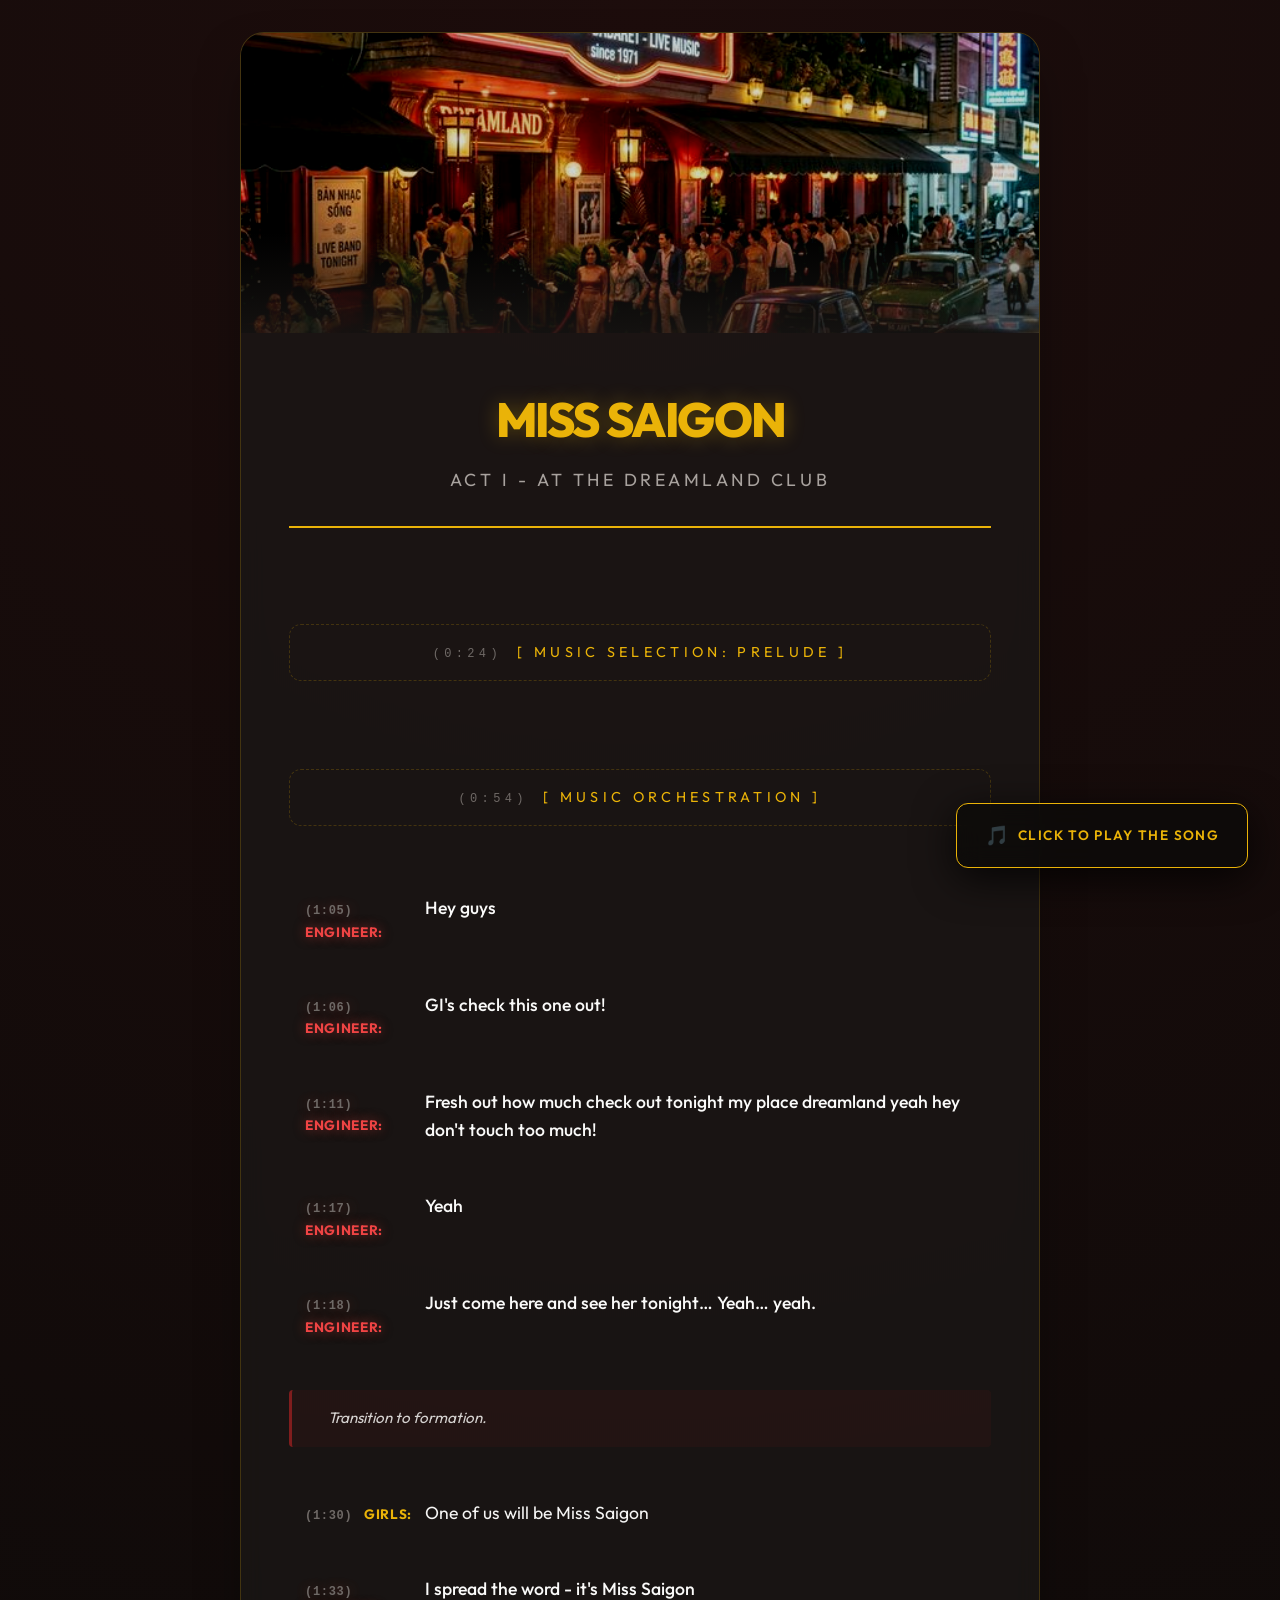
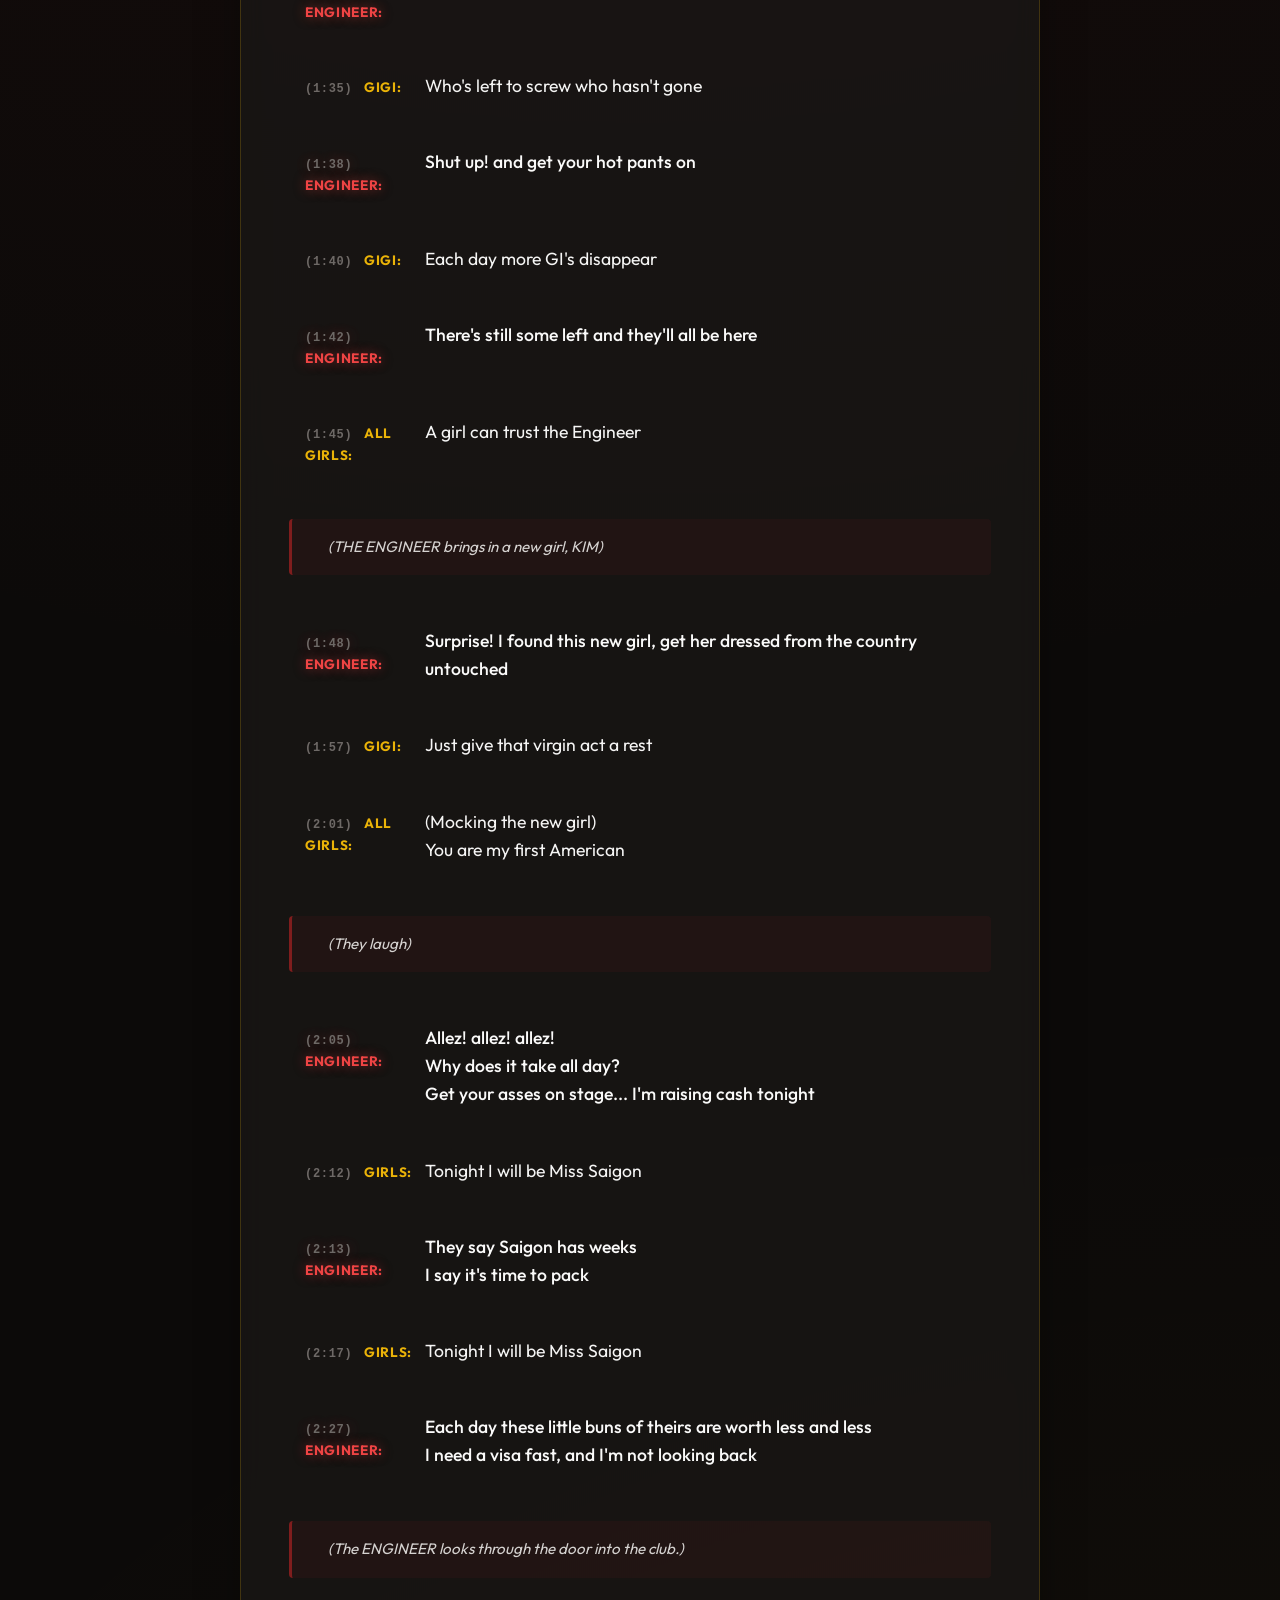
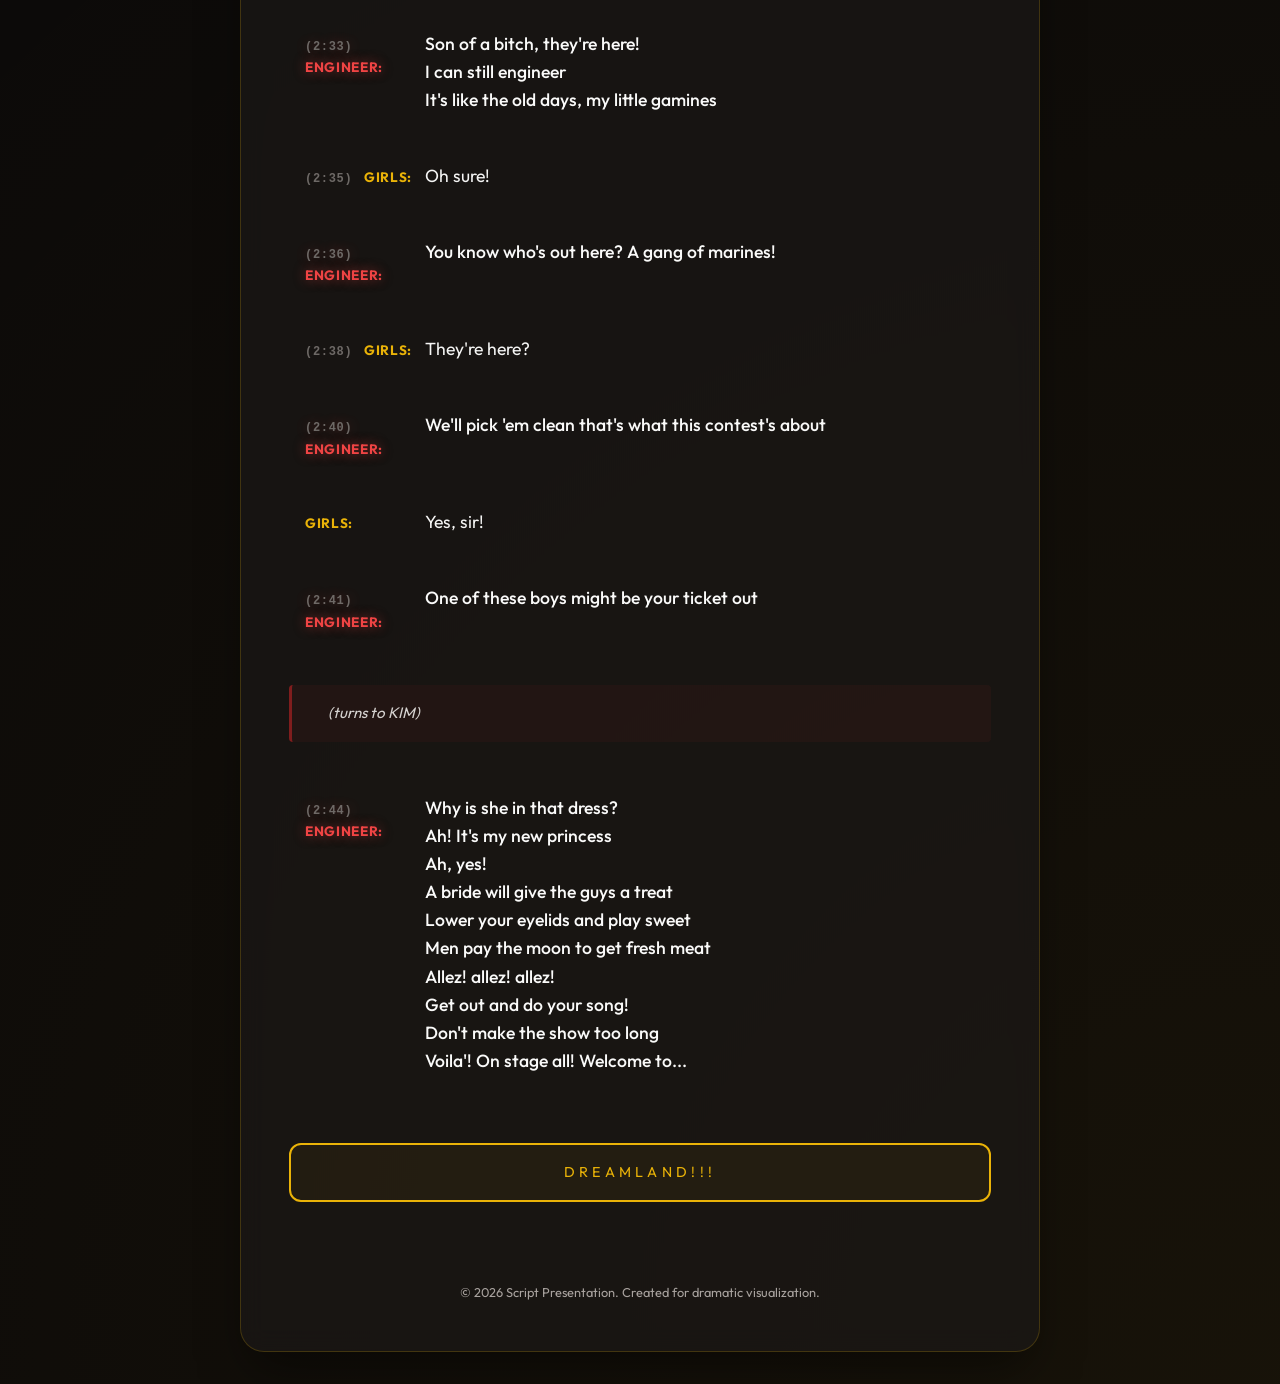
<file: index.html>
<!DOCTYPE html>
<html lang="en">
<head>
  <meta charset="UTF-8">
  <meta name="viewport" content="width=device-width, initial-scale=1.0">
  <title>Miss Saigon - Act I, Scene 1: Dreamland</title>
  <!-- SEO Best Practices -->
  <meta name="description" content="Transcript and script of Miss Saigon - Dreamland scene featuring the Engineer, Kim, and the Girls.">
  <link rel="preconnect" href="https://fonts.googleapis.com">
  <link rel="preconnect" href="https://fonts.gstatic.com" crossorigin>
  <link href="https://fonts.googleapis.com/css2?family=Outfit:wght@300;400;500;700;800&display=swap" rel="stylesheet">
  <link rel="stylesheet" href="miss-saigon.css">
</head>
<body>

  <!-- Background Audio (Autoplay-compliant setup) -->
  <audio id="bg-music" loop preload="auto" crossorigin="anonymous">
    <source src="misssaigon.mp3" type="audio/mpeg">
    <!-- Ensure the file is named misssaigon.mp3 (lowercase) for hosted environments -->
  </audio>

  <div id="audio-pill" class="audio-pill paused" onclick="startShow()">
    <!-- Initial Prompt -->
    <div id="play-prompt">
      <span class="music-icon">🎵</span> Click to play the song
    </div>

    <!-- Top Row: Play/Pause, Timeline, and Timestamp -->
    <div class="pill-top pill-hidden">
      <button id="audio-toggle" title="Play/Pause">
        <span id="play-pause-icon" class="play-pause-icon play-state"></span>
      </button>
      <input type="range" id="timeline" min="0" value="0" step="0.1">
      <span id="current-time" class="timestamp-display">0:00 / 0:00</span>
    </div>

    <!-- Bottom Row: Other Controls -->
    <div class="pill-bottom pill-hidden">
      <div class="scroll-toggle">
        <input type="checkbox" id="auto-scroll-toggle" checked>
        <label for="auto-scroll-toggle">Auto-Scroll</label>
      </div>
      <div class="audio-controls-extra">
        <select id="speed-select" class="speed-select" title="Playback Speed">
          <option value="0.5">0.5x</option>
          <option value="0.75">0.75x</option>
          <option value="1" selected>1.0x</option>
          <option value="1.25">1.25x</option>
          <option value="1.5">1.5x</option>
          <option value="2">2.0x</option>
        </select>
      </div>
    </div>
  </div>

  <div class="container">
    <div class="banner">
      <img src="dreamland_club_neon_1774584180993.png" alt="Dreamland Club Neon Sign" id="dreamland-banner-img">
    </div>
    <header>
      <h1 id="main-title">MISS SAIGON</h1>
      <p class="subtitle">Act I - At the Dreamland Club</p>
    </header>

    <main class="script-section">
      
      <!-- Prelude -->
      <div class="music-entry" id="music-0-24">
        <span class="timestamp">(0:24)</span> [ Music Selection: Prelude ]
      </div>

      <div class="music-entry" id="music-0-54">
        <span class="timestamp">(0:54)</span> [ Music Orchestration ]
      </div>

      <!-- Dialogue Block 1 -->
      <article class="line engineer" id="line-1-05">
        <span class="speaker"><span class="timestamp">(1:05)</span> Engineer:</span>
        <span class="dialogue">Hey guys</span>
      </article>

      <article class="line engineer" id="line-1-06">
        <span class="speaker"><span class="timestamp">(1:06)</span> Engineer:</span>
        <span class="dialogue">GI's check this one out!</span>
      </article>

      <article class="line engineer" id="line-1-11">
        <span class="speaker"><span class="timestamp">(1:11)</span> Engineer:</span>
        <span class="dialogue">Fresh out how much check out tonight my place dreamland yeah hey don't touch too much!</span>
      </article>

      <article class="line engineer" id="line-1-17">
        <span class="speaker"><span class="timestamp">(1:17)</span> Engineer:</span>
        <span class="dialogue">Yeah</span>
      </article>

      <article class="line engineer" id="line-1-18">
        <span class="speaker"><span class="timestamp">(1:18)</span> Engineer:</span>
        <span class="dialogue">Just come here and see her tonight… Yeah… yeah.</span>
      </article>

      <!-- Stage Direction -->
      <div class="stage-direction" id="sd-transition">
        Transition to formation.
      </div>

      <!-- Scene Development -->
      <article class="line" id="line-1-30">
        <span class="speaker"><span class="timestamp">(1:30)</span> GIRLS:</span>
        <span class="dialogue">One of us will be Miss Saigon</span>
      </article>

      <article class="line engineer" id="line-1-33">
        <span class="speaker"><span class="timestamp">(1:33)</span> ENGINEER:</span>
        <span class="dialogue">I spread the word - it's Miss Saigon</span>
      </article>

      <article class="line" id="line-1-35">
        <span class="speaker"><span class="timestamp">(1:35)</span> GIGI:</span>
        <span class="dialogue">Who's left to screw who hasn't gone</span>
      </article>

      <article class="line engineer" id="line-1-38">
        <span class="speaker"><span class="timestamp">(1:38)</span> ENGINEER:</span>
        <span class="dialogue">Shut up! and get your hot pants on</span>
      </article>

      <article class="line" id="line-1-40">
        <span class="speaker"><span class="timestamp">(1:40)</span> GIGI:</span>
        <span class="dialogue">Each day more GI's disappear</span>
      </article>

      <article class="line engineer" id="line-1-42">
        <span class="speaker"><span class="timestamp">(1:42)</span> ENGINEER:</span>
        <span class="dialogue">There's still some left and they'll all be here</span>
      </article>

      <article class="line" id="line-1-45">
        <span class="speaker"><span class="timestamp">(1:45)</span> ALL GIRLS:</span>
        <span class="dialogue">A girl can trust the Engineer</span>
      </article>

      <!-- Stage Direction -->
      <div class="stage-direction" id="sd-kim-intro">
        (THE ENGINEER brings in a new girl, KIM)
      </div>

      <article class="line engineer" id="line-1-48">
        <span class="speaker"><span class="timestamp">(1:48)</span> ENGINEER:</span>
        <span class="dialogue">Surprise! I found this new girl, get her dressed from the country untouched</span>
      </article>

      <article class="line" id="line-1-57">
        <span class="speaker"><span class="timestamp">(1:57)</span> GIGI:</span>
        <span class="dialogue">Just give that virgin act a rest</span>
      </article>

      <article class="line" id="line-2-01">
        <span class="speaker"><span class="timestamp">(2:01)</span> ALL GIRLS:</span>
        <span class="dialogue">(Mocking the new girl)<br>You are my first American</span>
      </article>

      <div class="stage-direction" id="sd-girls-laugh">
        (They laugh)
      </div>

      <article class="line engineer" id="line-2-05">
        <span class="speaker"><span class="timestamp">(2:05)</span> ENGINEER:</span>
        <span class="dialogue">Allez! allez! allez!<br>Why does it take all day?<br>Get your asses on stage... I'm raising cash tonight</span>
      </article>

      <article class="line" id="line-2-12">
        <span class="speaker"><span class="timestamp">(2:12)</span> GIRLS:</span>
        <span class="dialogue">Tonight I will be Miss Saigon</span>
      </article>

      <article class="line engineer" id="line-2-13">
        <span class="speaker"><span class="timestamp">(2:13)</span> ENGINEER:</span>
        <span class="dialogue">They say Saigon has weeks<br>I say it's time to pack</span>
      </article>

      <article class="line" id="line-2-17">
        <span class="speaker"><span class="timestamp">(2:17)</span> GIRLS:</span>
        <span class="dialogue">Tonight I will be Miss Saigon</span>
      </article>

      <article class="line engineer" id="line-2-27">
        <span class="speaker"><span class="timestamp">(2:27)</span> ENGINEER: </span>
        <span class="dialogue">Each day these little buns of theirs are worth less and less<br>I need a visa fast, and I'm not looking back</span>
      </article>

      <div class="stage-direction" id="sd-engineer-door">
        (The ENGINEER looks through the door into the club.)
      </div>

      <article class="line engineer" id="line-2-33">
        <span class="speaker"><span class="timestamp">(2:33)</span> ENGINEER:</span>
        <span class="dialogue">Son of a bitch, they're here!<br>I can still engineer<br>It's like the old days, my little gamines</span>
      </article>

      <article class="line" id="line-2-35">
        <span class="speaker"><span class="timestamp">(2:35)</span> GIRLS:</span>
        <span class="dialogue">Oh sure!</span>
      </article>

      <article class="line engineer" id="line-2-36">
        <span class="speaker"><span class="timestamp">(2:36)</span> ENGINEER:</span>
        <span class="dialogue">You know who's out here? A gang of marines!</span>
      </article>

      <article class="line" id="line-2-38">
        <span class="speaker"><span class="timestamp">(2:38)</span> GIRLS:</span>
        <span class="dialogue">They're here?</span>
      </article>

      <article class="line engineer" id="line-2-40-1">
        <span class="speaker"><span class="timestamp">(2:40)</span> ENGINEER:</span>
        <span class="dialogue">We'll pick 'em clean that's what this contest's about</span>
      </article>

      <article class="line" id="line-2-40-2">
        <span class="speaker">GIRLS:</span>
        <span class="dialogue">Yes, sir!</span>
      </article>

      <article class="line engineer" id="line-2-41">
        <span class="speaker"><span class="timestamp">(2:41)</span> ENGINEER:</span>
        <span class="dialogue">One of these boys might be your ticket out</span>
      </article>

      <div class="stage-direction" id="sd-engineer-kim">
        (turns to KIM)
      </div>

      <article class="line engineer" id="line-2-44">
        <span class="speaker"><span class="timestamp">(2:44)</span> ENGINEER:</span>
        <span class="dialogue">
          Why is she in that dress?<br>
          Ah! It's my new princess<br>
          Ah, yes!<br>
          A bride will give the guys a treat<br>
          Lower your eyelids and play sweet<br>
          Men pay the moon to get fresh meat<br>
          Allez! allez! allez!<br>
          Get out and do your song!<br>
          Don't make the show too long<br>
          Voila'! On stage all! Welcome to...
        </span>
      </article>

      <div class="music-entry" id="dreamland-banner" style="border: 2px solid var(--accent-gold); background: rgba(234, 179, 8, 0.05);">
        DREAMLAND!!!
      </div>

    </main>
    <footer style="text-align: center; margin-top: 3rem; color: var(--text-muted); font-size: 0.8rem;">
      <p>&copy; 2026 Script Presentation. Created for dramatic visualization.</p>
    </footer>
  </div>

  <script>
    const audio = document.getElementById('bg-music');
    const pill = document.getElementById('audio-pill');
    const playPrompt = document.getElementById('play-prompt');
    const pillTop = document.querySelector('.pill-top');
    const pillBottom = document.querySelector('.pill-bottom');
    const btn = document.getElementById('audio-toggle');
    const playPauseIcon = document.getElementById('play-pause-icon');
    const timeline = document.getElementById('timeline');
    const autoScrollToggle = document.getElementById('auto-scroll-toggle');
    const currentTimeDisplay = document.getElementById('current-time');
    const speedSelect = document.getElementById('speed-select');
    let hasPlayed = false;

    // Time-based map for synchronization
    const syncData = [
      { time: 24, id: 'music-0-24' },
      { time: 54, id: 'music-0-54' },
      { time: 65, id: 'line-1-05' },
      { time: 66, id: 'line-1-06' },
      { time: 71, id: 'line-1-11' },
      { time: 77, id: 'line-1-17' },
      { time: 78, id: 'line-1-18' },
      { time: 90, id: 'line-1-30' },
      { time: 93, id: 'line-1-33' },
      { time: 95, id: 'line-1-35' },
      { time: 98, id: 'line-1-38' },
      { time: 100, id: 'line-1-40' },
      { time: 102, id: 'line-1-42' },
      { time: 105, id: 'line-1-45' },
      { time: 108, id: 'line-1-48' },
      { time: 117, id: 'line-1-57' },
      { time: 121, id: 'line-2-01' },
      { time: 125, id: 'line-2-05' },
      { time: 132, id: 'line-2-12' },
      { time: 133, id: 'line-2-13' },
      { time: 137, id: 'line-2-17' },
      { time: 147, id: 'line-2-27' },
      { time: 153, id: 'line-2-33' },
      { time: 155, id: 'line-2-35' },
      { time: 156, id: 'line-2-36' },
      { time: 158, id: 'line-2-38' },
      { time: 160, id: 'line-2-40-1' },
      { time: 161, id: 'line-2-41' },
      { time: 164, id: 'line-2-44' }
    ];

    let lastId = null;

    const updatePlayPauseUI = () => {
      if (audio.paused) {
        playPauseIcon.classList.add('play-state');
        playPauseIcon.classList.remove('pause-state');
        pill.classList.add('paused');
      } else {
        playPauseIcon.classList.add('pause-state');
        playPauseIcon.classList.remove('play-state');
        pill.classList.remove('paused');
      }
    };

    const startShow = () => {
      if (!hasPlayed) {
        // iOS/Safari robustness: Play must be called directly in the stack
        const playPromise = audio.play();
        if (playPromise !== undefined) {
          playPromise.then(() => {
            console.log("Playback started successfully");
          }).catch(error => {
            console.error("Playback failed:", error);
            // On iOS, if audio/mpeg fails, it might be due to a missing file or codec
          });
        }

        hasPlayed = true;
        
        // Switch views
        playPrompt.classList.add('pill-hidden');
        pillTop.classList.remove('pill-hidden');
        pillBottom.classList.remove('pill-hidden');
        pill.removeAttribute('onclick'); // Remove initial click handler
        pill.style.cursor = 'default';

        updatePlayPauseUI();
      }
    };

    window.addEventListener('click', startShow, { once: true });

    btn.addEventListener('click', (e) => {
      e.stopPropagation();
      startShow();
      
      if (audio.paused) {
        audio.play();
      } else {
        audio.pause();
      }
      updatePlayPauseUI();
    });

    // Update timeline max when metadata loads
    audio.addEventListener('loadedmetadata', () => {
      timeline.max = audio.duration;
      currentTimeDisplay.textContent = `0:00 / ${formatTime(audio.duration)}`;
    });

    // Handle range input (seeking)
    timeline.addEventListener('input', () => {
      audio.currentTime = timeline.value;
    });

    // Speed Control Logic
    speedSelect.addEventListener('change', () => {
      audio.playbackRate = parseFloat(speedSelect.value);
    });

    // Time Format Helper
    const formatTime = (seconds) => {
      const min = Math.floor(seconds / 60);
      const sec = Math.floor(seconds % 60);
      return `${min}:${sec.toString().padStart(2, '0')}`;
    };

    // Auto-scroll logic
    audio.addEventListener('timeupdate', () => {
      const currentTime = audio.currentTime;
      timeline.value = currentTime;
      currentTimeDisplay.textContent = `${formatTime(currentTime)} / ${formatTime(audio.duration || 0)}`;
      
      // Find the best matching entry
      let currentEntry = null;
      for (let i = 0; i < syncData.length; i++) {
        if (currentTime >= syncData[i].time) {
          currentEntry = syncData[i];
        } else {
          break;
        }
      }

      if (currentEntry && currentEntry.id !== lastId) {
        // Remove active class from previous
        if (lastId) {
          const prevEl = document.getElementById(lastId);
          if (prevEl) prevEl.classList.remove('active-line');
        }

        const el = document.getElementById(currentEntry.id);
        if (el) {
          el.classList.add('active-line');
          
          if (autoScrollToggle.checked) {
            el.scrollIntoView({
              behavior: 'smooth',
              block: 'center'
            });
          }
        }
        lastId = currentEntry.id;
      }
    });
  </script>
</body>
</html>
</file>
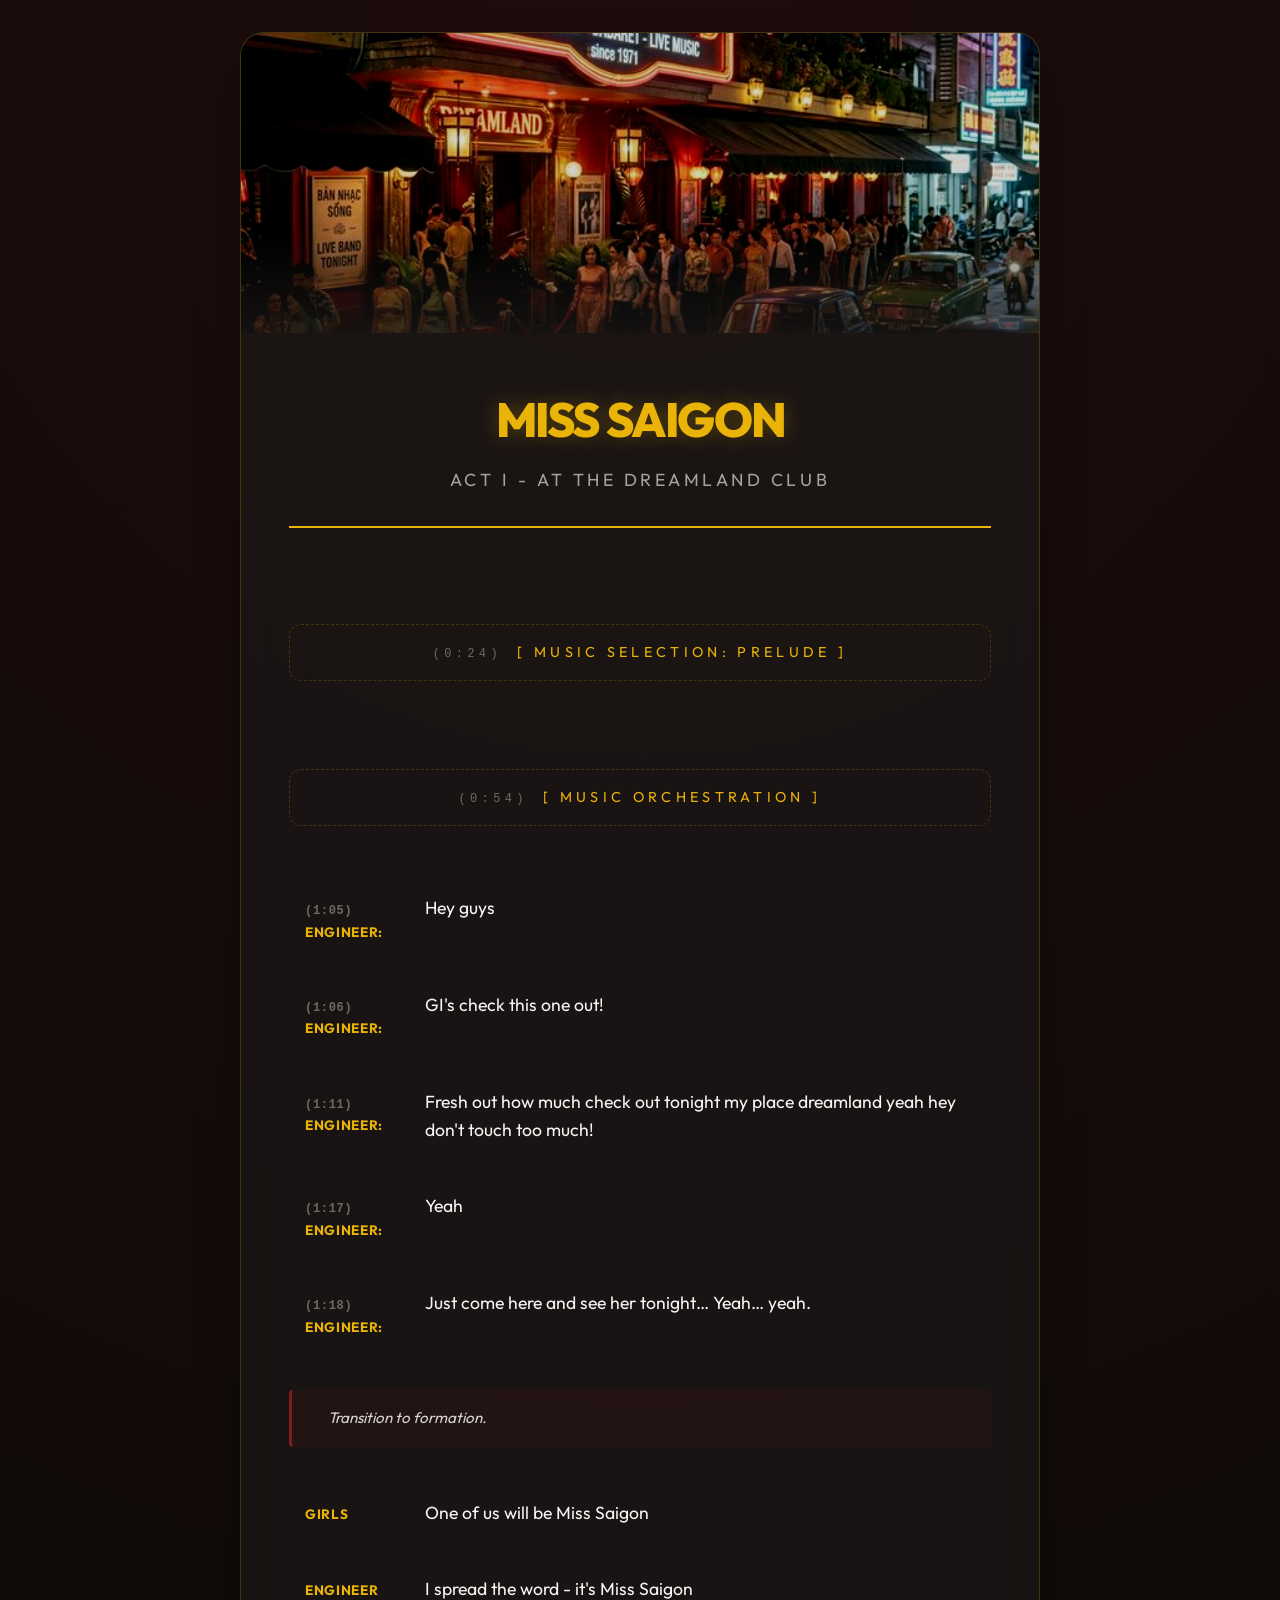
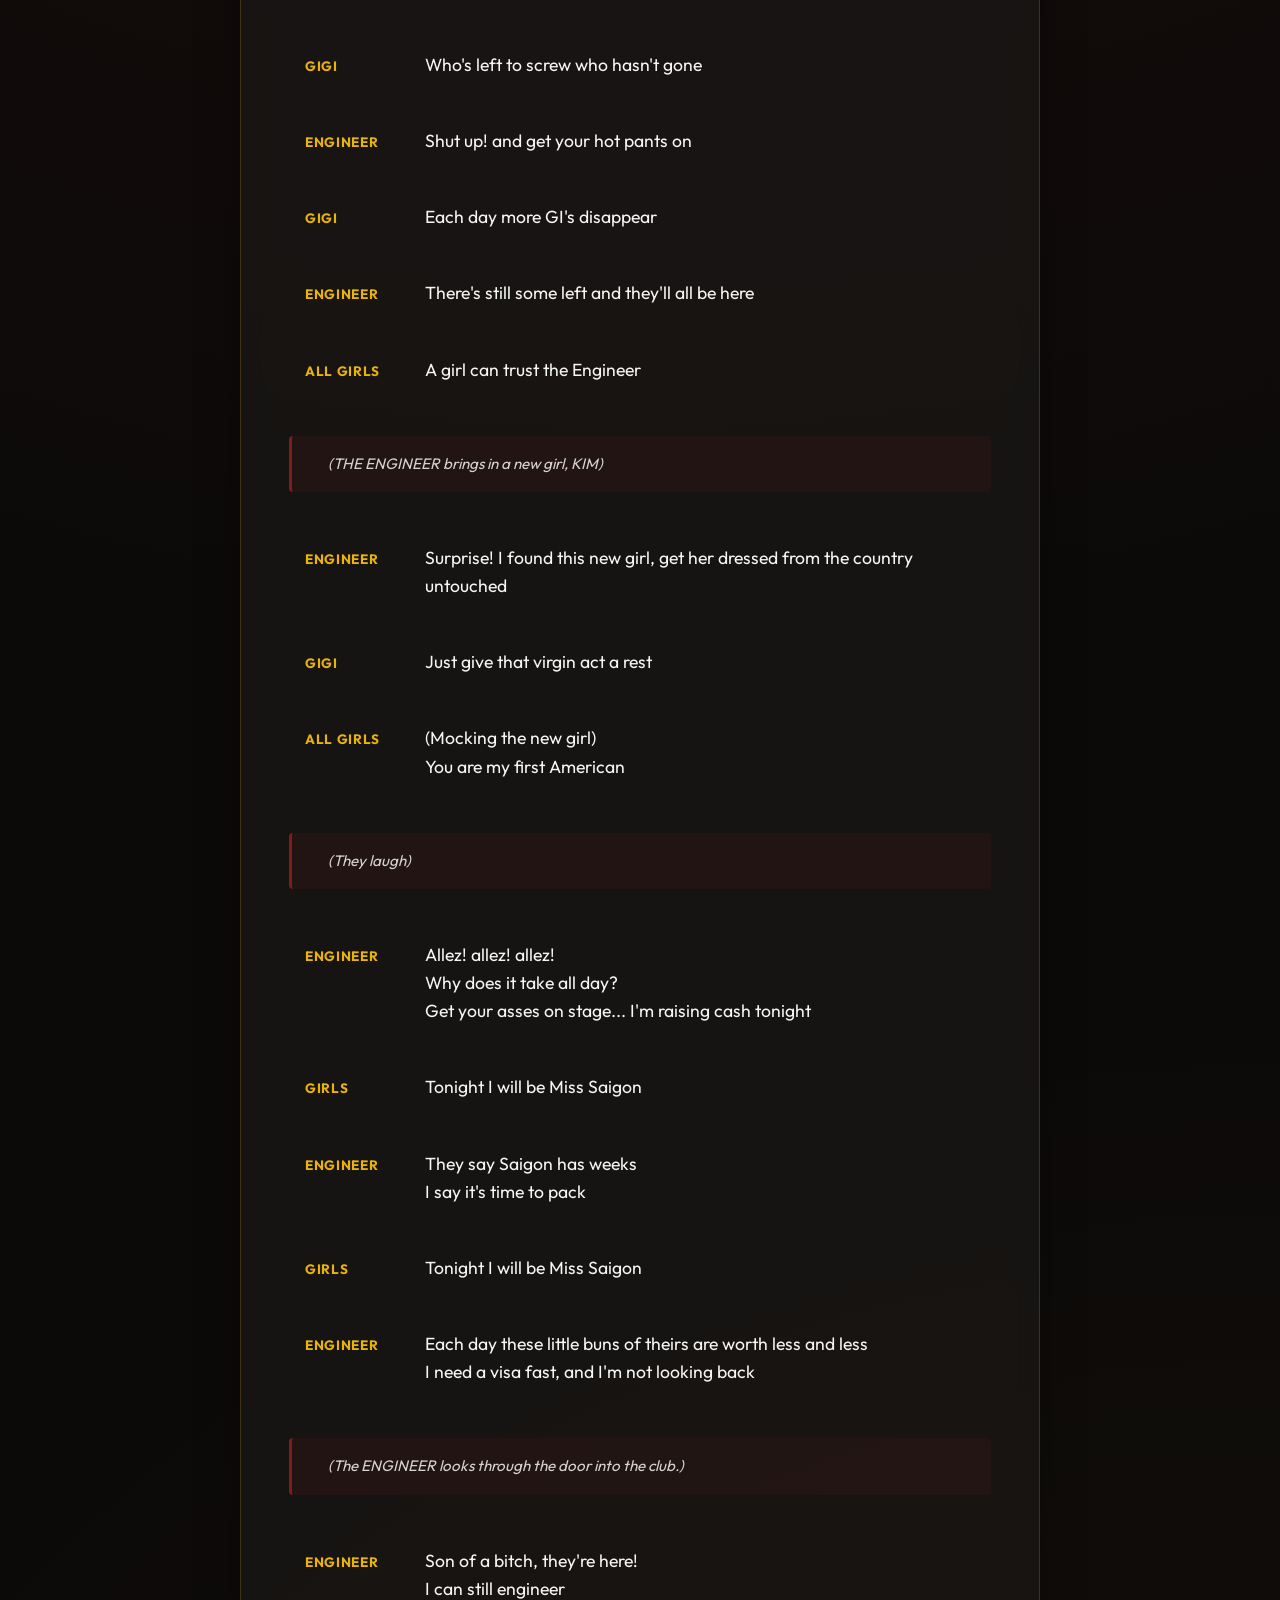
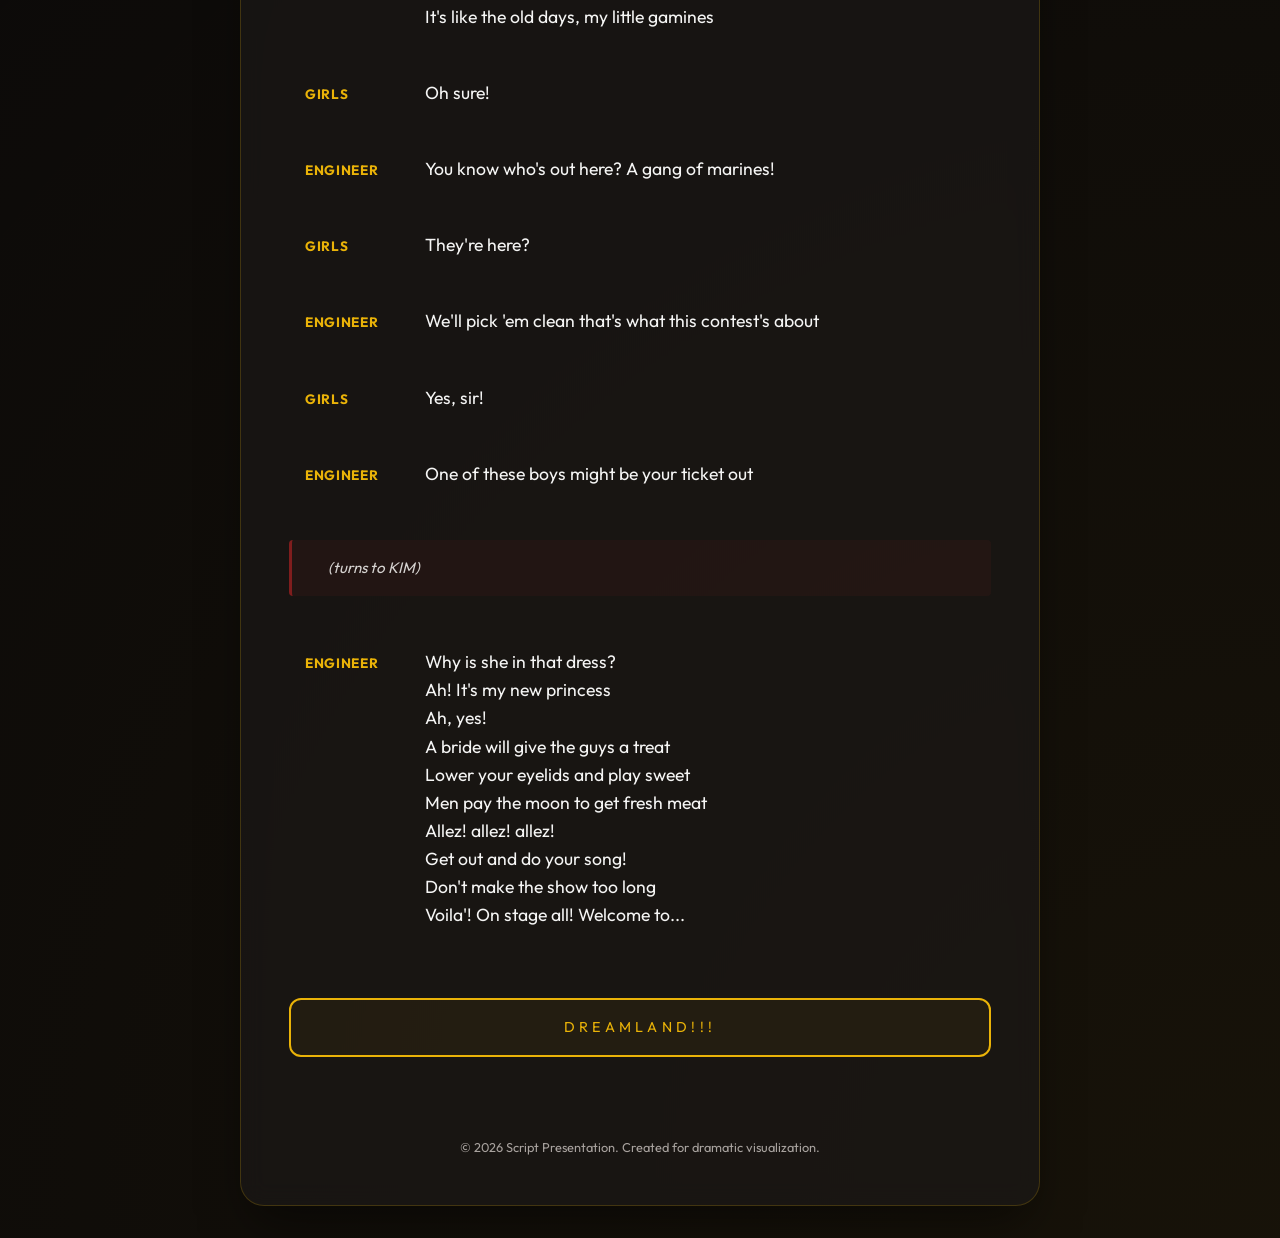
<file: miss-saigon-script.html>
<!DOCTYPE html>
<html lang="en">
<head>
  <meta charset="UTF-8">
  <meta name="viewport" content="width=device-width, initial-scale=1.0">
  <title>Miss Saigon - Act I, Scene 1: Dreamland</title>
  <!-- SEO Best Practices -->
  <meta name="description" content="Transcript and script of Miss Saigon - Dreamland scene featuring the Engineer, Kim, and the Girls.">
  <link rel="preconnect" href="https://fonts.googleapis.com">
  <link rel="preconnect" href="https://fonts.gstatic.com" crossorigin>
  <link href="https://fonts.googleapis.com/css2?family=Outfit:wght@300;400;500;700;800&display=swap" rel="stylesheet">
  <link rel="stylesheet" href="miss-saigon.css">
</head>
<body>

  <div class="container">
    <div class="banner">
      <img src="dreamland_club_neon_1774584180993.png" alt="Dreamland Club Neon Sign" id="dreamland-banner-img">
    </div>
    <header>
      <h1 id="main-title">MISS SAIGON</h1>
      <p class="subtitle">Act I - At the Dreamland Club</p>
    </header>

    <main class="script-section">
      
      <!-- Prelude -->
      <div class="music-entry" id="music-0-24">
        <span class="timestamp">(0:24)</span> [ Music Selection: Prelude ]
      </div>

      <div class="music-entry" id="music-0-54">
        <span class="timestamp">(0:54)</span> [ Music Orchestration ]
      </div>

      <!-- Dialogue Block 1 -->
      <article class="line" id="line-1-05">
        <span class="speaker"><span class="timestamp">(1:05)</span> Engineer:</span>
        <span class="dialogue">Hey guys</span>
      </article>

      <article class="line" id="line-1-06">
        <span class="speaker"><span class="timestamp">(1:06)</span> Engineer:</span>
        <span class="dialogue">GI's check this one out!</span>
      </article>

      <article class="line" id="line-1-11">
        <span class="speaker"><span class="timestamp">(1:11)</span> Engineer:</span>
        <span class="dialogue">Fresh out how much check out tonight my place dreamland yeah hey don't touch too much!</span>
      </article>

      <article class="line" id="line-1-17">
        <span class="speaker"><span class="timestamp">(1:17)</span> Engineer:</span>
        <span class="dialogue">Yeah</span>
      </article>

      <article class="line" id="line-1-18">
        <span class="speaker"><span class="timestamp">(1:18)</span> Engineer:</span>
        <span class="dialogue">Just come here and see her tonight… Yeah… yeah.</span>
      </article>

      <!-- Stage Direction -->
      <div class="stage-direction" id="sd-transition">
        Transition to formation.
      </div>

      <!-- Scene Development -->
      <article class="line" id="line-girls-1">
        <span class="speaker">GIRLS</span>
        <span class="dialogue">One of us will be Miss Saigon</span>
      </article>

      <article class="line" id="line-engineer-1">
        <span class="speaker">ENGINEER</span>
        <span class="dialogue">I spread the word - it's Miss Saigon</span>
      </article>

      <article class="line" id="line-gigi-1">
        <span class="speaker">GIGI</span>
        <span class="dialogue">Who's left to screw who hasn't gone</span>
      </article>

      <article class="line" id="line-engineer-2">
        <span class="speaker">ENGINEER</span>
        <span class="dialogue">Shut up! and get your hot pants on</span>
      </article>

      <article class="line" id="line-gigi-2">
        <span class="speaker">GIGI</span>
        <span class="dialogue">Each day more GI's disappear</span>
      </article>

      <article class="line" id="line-engineer-3">
        <span class="speaker">ENGINEER</span>
        <span class="dialogue">There's still some left and they'll all be here</span>
      </article>

      <article class="line" id="line-allgirls-1">
        <span class="speaker">ALL GIRLS</span>
        <span class="dialogue">A girl can trust the Engineer</span>
      </article>

      <!-- Stage Direction -->
      <div class="stage-direction" id="sd-kim-intro">
        (THE ENGINEER brings in a new girl, KIM)
      </div>

      <article class="line" id="line-engineer-4">
        <span class="speaker">ENGINEER</span>
        <span class="dialogue">Surprise! I found this new girl, get her dressed from the country untouched</span>
      </article>

      <article class="line" id="line-gigi-3">
        <span class="speaker">GIGI</span>
        <span class="dialogue">Just give that virgin act a rest</span>
      </article>

      <article class="line" id="line-allgirls-2">
        <span class="speaker">ALL GIRLS</span>
        <span class="dialogue">(Mocking the new girl)<br>You are my first American</span>
      </article>

      <div class="stage-direction" id="sd-girls-laugh">
        (They laugh)
      </div>

      <article class="line" id="line-engineer-5">
        <span class="speaker">ENGINEER</span>
        <span class="dialogue">Allez! allez! allez!<br>Why does it take all day?<br>Get your asses on stage... I'm raising cash tonight</span>
      </article>

      <article class="line" id="line-girls-2">
        <span class="speaker">GIRLS</span>
        <span class="dialogue">Tonight I will be Miss Saigon</span>
      </article>

      <article class="line" id="line-engineer-6">
        <span class="speaker">ENGINEER</span>
        <span class="dialogue">They say Saigon has weeks<br>I say it's time to pack</span>
      </article>

      <article class="line" id="line-girls-3">
        <span class="speaker">GIRLS</span>
        <span class="dialogue">Tonight I will be Miss Saigon</span>
      </article>

      <article class="line" id="line-engineer-7">
        <span class="speaker">ENGINEER </span>
        <span class="dialogue">Each day these little buns of theirs are worth less and less<br>I need a visa fast, and I'm not looking back</span>
      </article>

      <div class="stage-direction" id="sd-engineer-door">
        (The ENGINEER looks through the door into the club.)
      </div>

      <article class="line" id="line-engineer-8">
        <span class="speaker">ENGINEER</span>
        <span class="dialogue">Son of a bitch, they're here!<br>I can still engineer<br>It's like the old days, my little gamines</span>
      </article>

      <article class="line" id="line-girls-4">
        <span class="speaker">GIRLS</span>
        <span class="dialogue">Oh sure!</span>
      </article>

      <article class="line" id="line-engineer-9">
        <span class="speaker">ENGINEER</span>
        <span class="dialogue">You know who's out here? A gang of marines!</span>
      </article>

      <article class="line" id="line-girls-5">
        <span class="speaker">GIRLS</span>
        <span class="dialogue">They're here?</span>
      </article>

      <article class="line" id="line-engineer-10">
        <span class="speaker">ENGINEER</span>
        <span class="dialogue">We'll pick 'em clean that's what this contest's about</span>
      </article>

      <article class="line" id="line-girls-6">
        <span class="speaker">GIRLS</span>
        <span class="dialogue">Yes, sir!</span>
      </article>

      <article class="line" id="line-engineer-11">
        <span class="speaker">ENGINEER</span>
        <span class="dialogue">One of these boys might be your ticket out</span>
      </article>

      <div class="stage-direction" id="sd-engineer-kim">
        (turns to KIM)
      </div>

      <article class="line" id="line-engineer-12">
        <span class="speaker">ENGINEER</span>
        <span class="dialogue">
          Why is she in that dress?<br>
          Ah! It's my new princess<br>
          Ah, yes!<br>
          A bride will give the guys a treat<br>
          Lower your eyelids and play sweet<br>
          Men pay the moon to get fresh meat<br>
          Allez! allez! allez!<br>
          Get out and do your song!<br>
          Don't make the show too long<br>
          Voila'! On stage all! Welcome to...
        </span>
      </article>

      <div class="music-entry" id="dreamland-banner" style="border: 2px solid var(--accent-gold); background: rgba(234, 179, 8, 0.05);">
        DREAMLAND!!!
      </div>

    </main>
    <footer style="text-align: center; margin-top: 3rem; color: var(--text-muted); font-size: 0.8rem;">
      <p>&copy; 2026 Script Presentation. Created for dramatic visualization.</p>
    </footer>
  </div>

</body>
</html>
</file>
<file: miss-saigon.css>
:root {
  --bg-color: #0c0a09;
  --panel-bg: rgba(28, 25, 23, 0.7);
  --accent-gold: #eab308;
  --accent-burgundy: #7f1d1d;
  --text-main: #f5f5f4;
  --text-muted: #a8a29e;
  --stage-dir: #d6d3d1;
  --border-color: rgba(234, 179, 8, 0.2);
  --font-family: 'Outfit', sans-serif;
}

* {
  margin: 0;
  padding: 0;
  box-sizing: border-box;
}

body {
  background-color: var(--bg-color);
  color: var(--text-main);
  font-family: var(--font-family);
  line-height: 1.6;
  background-image: 
    radial-gradient(circle at 50% 0%, rgba(127, 29, 29, 0.15) 0%, transparent 50%),
    radial-gradient(circle at 100% 100%, rgba(234, 179, 8, 0.05) 0%, transparent 40%);
  min-height: 100vh;
  padding: 2rem 1rem;
}

.container {
  max-width: 800px;
  margin: 0 auto;
  padding: 3rem;
  background: var(--panel-bg);
  backdrop-filter: blur(12px);
  -webkit-backdrop-filter: blur(12px);
  border: 1px solid var(--border-color);
  border-radius: 24px;
  box-shadow: 0 25px 50px -12px rgba(0, 0, 0, 0.5);
  overflow: hidden; /* Ensure banner doesn't spill */
}

.banner {
  margin: -3rem -3rem 3rem -3rem; /* Negative margin to pull to edges */
  height: 300px;
  overflow: hidden;
  position: relative;
}

.banner img {
  width: 100%;
  height: 100%;
  object-fit: cover;
  filter: brightness(0.8) contrast(1.1);
  transition: transform 0.8s ease;
}

.banner:hover img {
  transform: scale(1.05);
}

.banner::after {
  content: '';
  position: absolute;
  bottom: 0;
  left: 0;
  width: 100%;
  height: 100px;
  background: linear-gradient(transparent, var(--panel-bg));
}

header {
  text-align: center;
  margin-bottom: 4rem;
  border-bottom: 2px solid var(--accent-gold);
  padding-bottom: 2rem;
}

h1 {
  font-size: 3rem;
  font-weight: 800;
  letter-spacing: -0.05em;
  color: var(--accent-gold);
  text-transform: uppercase;
  margin-bottom: 0.5rem;
  text-shadow: 0 0 20px rgba(234, 179, 8, 0.3);
}

.subtitle {
  color: var(--text-muted);
  font-size: 1.1rem;
  letter-spacing: 0.2em;
  text-transform: uppercase;
}

.script-section {
  display: flex;
  flex-direction: column;
  gap: 1.5rem;
}

.line {
  display: grid;
  grid-template-columns: 120px 1fr;
  align-items: baseline;
  padding: 0.75rem 1rem;
  border-radius: 8px;
  transition: all 0.3s ease;
}

.line:hover {
  background: rgba(255, 255, 255, 0.03);
  transform: translateX(4px);
}

.speaker {
  font-weight: 700;
  color: var(--accent-gold);
  text-transform: uppercase;
  font-size: 0.85rem;
  letter-spacing: 0.05em;
}

.dialogue {
  font-size: 1.1rem;
}

/* Engineer Specific Emphasis */
.line.engineer .speaker {
  color: #ef4444; /* Vibrant Red */
  text-shadow: 0 0 12px rgba(239, 68, 68, 0.5);
}

.line.engineer .dialogue {
  color: #fafaf9;
  font-weight: 500;
}

.line.engineer:hover {
  background: rgba(239, 68, 68, 0.05);
  border-right: 2px solid rgba(239, 68, 68, 0.3);
}

.timestamp {
  font-family: 'Courier New', Courier, monospace;
  font-size: 0.75rem;
  color: var(--text-muted);
  opacity: 0.6;
  margin-right: 0.5rem;
}

.stage-direction {
  grid-column: 1 / -1;
  font-style: italic;
  color: var(--stage-dir);
  background: rgba(127, 29, 29, 0.1);
  padding: 1rem 1.5rem;
  border-left: 3px solid var(--accent-burgundy);
  border-radius: 4px;
  margin: 1rem 0;
  font-size: 0.95rem;
  display: flex;
  align-items: center;
  gap: 0.75rem;
}

.stage-direction::before {
  content: ''; /* Removed symbol */
  color: var(--accent-gold);
}

.music-entry {
  grid-column: 1 / -1;
  text-align: center;
  color: var(--accent-gold);
  font-size: 0.9rem;
  text-transform: uppercase;
  letter-spacing: 0.3em;
  margin: 2rem 0;
  padding: 1rem;
  border: 1px dashed var(--border-color);
  border-radius: 12px;
}

.engineer-note {
  color: var(--accent-gold);
}

/* Scrollbar styles */
::-webkit-scrollbar {
  width: 8px;
}
::-webkit-scrollbar-track {
  background: var(--bg-color);
}
::-webkit-scrollbar-thumb {
  background: var(--accent-gold);
  border-radius: 10px;
}
::-webkit-scrollbar-thumb:hover {
  background: #ca8a04;
}

/* Floating Audio Pill */
.audio-pill {
  position: fixed;
  bottom: 2rem;
  right: 2rem;
  z-index: 1000;
  background: rgba(12, 10, 9, 0.8);
  backdrop-filter: blur(12px);
  border: 1px solid var(--accent-gold);
  border-radius: 12px;
  padding: 0.75rem 1.25rem;
  box-shadow: 0 10px 40px rgba(0, 0, 0, 0.8);
  display: flex;
  flex-direction: column;
  align-items: center;
  gap: 0.75rem;
  transition: all 0.4s cubic-bezier(0.175, 0.885, 0.32, 1.275);
  animation: slideInUp 0.8s ease-out;
  max-width: 90vw;
  width: auto;
  cursor: pointer;
}

.audio-pill.hidden {
  opacity: 0;
  pointer-events: none;
  transform: translateY(20px);
}

.audio-pill button {
  background: none;
  border: none;
  color: var(--accent-gold);
  cursor: pointer;
  display: flex;
  align-items: center;
  gap: 0.75rem;
  font-family: inherit;
  font-weight: 600;
  font-size: 1rem;
  text-transform: uppercase;
  letter-spacing: 0.05em;
  padding: 0.25rem;
  transition: transform 0.2s ease;
}

.audio-pill button:hover {
  transform: scale(1.1);
}

.play-pause-icon {
  width: 20px;
  height: 20px;
  position: relative;
  display: flex;
  align-items: center;
  justify-content: center;
}

/* Play Icon (Triangle) */
.play-pause-icon.play-state::before {
  content: '';
  width: 0;
  height: 0;
  border-style: solid;
  border-width: 10px 0 10px 16px;
  border-color: transparent transparent transparent var(--accent-gold);
  margin-left: 2px;
}

/* Pause Icon (Two Bars) */
.play-pause-icon.pause-state::before,
.play-pause-icon.pause-state::after {
  content: '';
  width: 6px;
  height: 18px;
  background-color: var(--accent-gold);
  border-radius: 2px;
}

.play-pause-icon.pause-state::before {
  margin-right: 4px;
}

#play-prompt {
  color: var(--accent-gold);
  font-weight: 600;
  font-size: 0.85rem;
  text-transform: uppercase;
  letter-spacing: 0.1em;
  padding: 0.25rem 0.5rem;
  display: flex;
  align-items: center;
  gap: 0.5rem;
}

.pill-hidden {
  display: none !important;
}

.pill-top {
  display: flex;
  align-items: center;
  gap: 1.25rem;
  width: 100%;
  justify-content: space-between;
}

.pill-bottom {
  display: flex;
  align-items: center;
  gap: 1.5rem;
  width: 100%;
  justify-content: center;
  padding-top: 0.25rem;
  opacity: 0.8;
}

.music-icon {
  font-size: 1.2rem;
  animation: pulse 2s infinite ease-in-out;
}

.audio-pill.paused .music-icon {
  animation: none;
  opacity: 0.5;
}

/* Auto-Scroll Toggle */
.scroll-toggle {
  border-left: 1px solid var(--border-color);
  margin-left: 0.5rem;
  padding-left: 1rem;
  display: flex;
  align-items: center;
  gap: 0.5rem;
}

.scroll-toggle input {
  cursor: pointer;
  accent-color: var(--accent-gold);
  width: 16px;
  height: 16px;
}

.scroll-toggle label {
  font-size: 0.7rem;
  color: var(--text-muted);
  cursor: pointer;
  white-space: nowrap;
}

/* Timeline/Progress Bar */
#timeline {
  appearance: none;
  width: 200px; /* Reduced for side-by-side layout */
  height: 4px;
  background: rgba(234, 179, 8, 0.2);
  border-radius: 2px;
  cursor: pointer;
  outline: none;
}

#timeline::-webkit-slider-thumb {
  appearance: none;
  width: 12px;
  height: 12px;
  background: var(--accent-gold);
  border-radius: 50%;
  box-shadow: 0 0 10px rgba(234, 179, 8, 0.5);
}

#timeline:hover::-webkit-slider-thumb {
  transform: scale(1.2);
}

/* Speed Controls & Timestamp */
.audio-controls-extra {
  margin-left: 0;
  padding-left: 0;
  display: flex;
  align-items: center;
  gap: 0.75rem;
}

.timestamp-display {
  font-family: 'Courier New', Courier, monospace;
  font-size: 0.8rem;
  color: var(--accent-gold);
  min-width: 100px;
  text-align: right;
  letter-spacing: 0.05em;
}

.speed-select {
  background: rgba(28, 25, 23, 0.9);
  color: var(--text-main);
  border: 1px solid var(--border-color);
  border-radius: 4px;
  font-size: 0.75rem;
  padding: 2px 4px;
  cursor: pointer;
  outline: none;
}

.speed-select:hover {
  border-color: var(--accent-gold);
}

.speed-select option {
  background: var(--bg-color);
  color: var(--text-main);
}

/* Active Line Highlighting */
.line.active-line {
  background: rgba(234, 179, 8, 0.15);
  box-shadow: inset 0 0 20px rgba(234, 179, 8, 0.05);
  transform: translateX(10px);
  border-left: 4px solid var(--accent-gold);
}

.line.engineer.active-line {
  background: rgba(239, 68, 68, 0.1);
  border-left: 4px solid #ef4444;
}

.stage-direction.active-line {
  background: rgba(127, 29, 29, 0.3);
  border-left: 4px solid var(--accent-gold);
}

.music-entry.active-line {
  background: rgba(234, 179, 8, 0.2);
  border: 1px solid var(--accent-gold);
}

@keyframes slideInUp {
  from { transform: translateY(50px); opacity: 0; }
  to { transform: translateY(0); opacity: 1; }
}

@keyframes pulse {
  0%, 100% { transform: scale(1); opacity: 1; }
  50% { transform: scale(1.1); opacity: 0.8; }
}

@media (max-width: 640px) {
  .container {
    padding: 1.5rem;
  }
  .banner {
    margin: -1.5rem -1.5rem 2rem -1.5rem; /* Match mobile padding */
    height: 180px; /* Reduce height for mobile screens */
  }
  h1 {
    font-size: 2.2rem;
  }
  .script-section {
    gap: 1rem;
  }
  .line {
    display: flex;
    flex-direction: column;
    align-items: flex-start;
    gap: 0.2rem;
    padding: 0.75rem 0.5rem;
    border-radius: 0;
    border-bottom: 1px solid rgba(255, 255, 255, 0.05);
  }
  .line:hover {
    transform: none; /* Disable shift on mobile */
  }
  .speaker {
    font-size: 0.75rem;
    color: var(--accent-gold);
    display: flex;
    align-items: center;
    gap: 0.5rem;
    width: 100%;
    margin-bottom: 0.1rem;
  }
  .timestamp {
    font-size: 0.65rem;
    margin: 0;
    opacity: 0.4;
  }
  .dialogue {
    font-size: 1.05rem;
    padding-left: 0.75rem; /* Traditional script indentation */
    line-height: 1.5;
    width: 100%;
  }
  .line.engineer .speaker {
    color: #ef4444;
  }
  .music-entry {
    font-size: 0.75rem;
    letter-spacing: 0.1em;
    padding: 0.75rem 0.25rem;
    white-space: nowrap;
    overflow: hidden;
    text-overflow: ellipsis;
    margin: 1.5rem 0;
  }
  .audio-pill {
    bottom: 1rem;
    right: 1rem;
    left: 1rem;
    border-radius: 20px;
    padding: 0.5rem 1rem;
    flex-wrap: wrap;
    justify-content: space-between;
  }
  #timeline {
    width: 60%;
    order: 3;
    margin-top: 0.5rem;
  }
}
</file>
